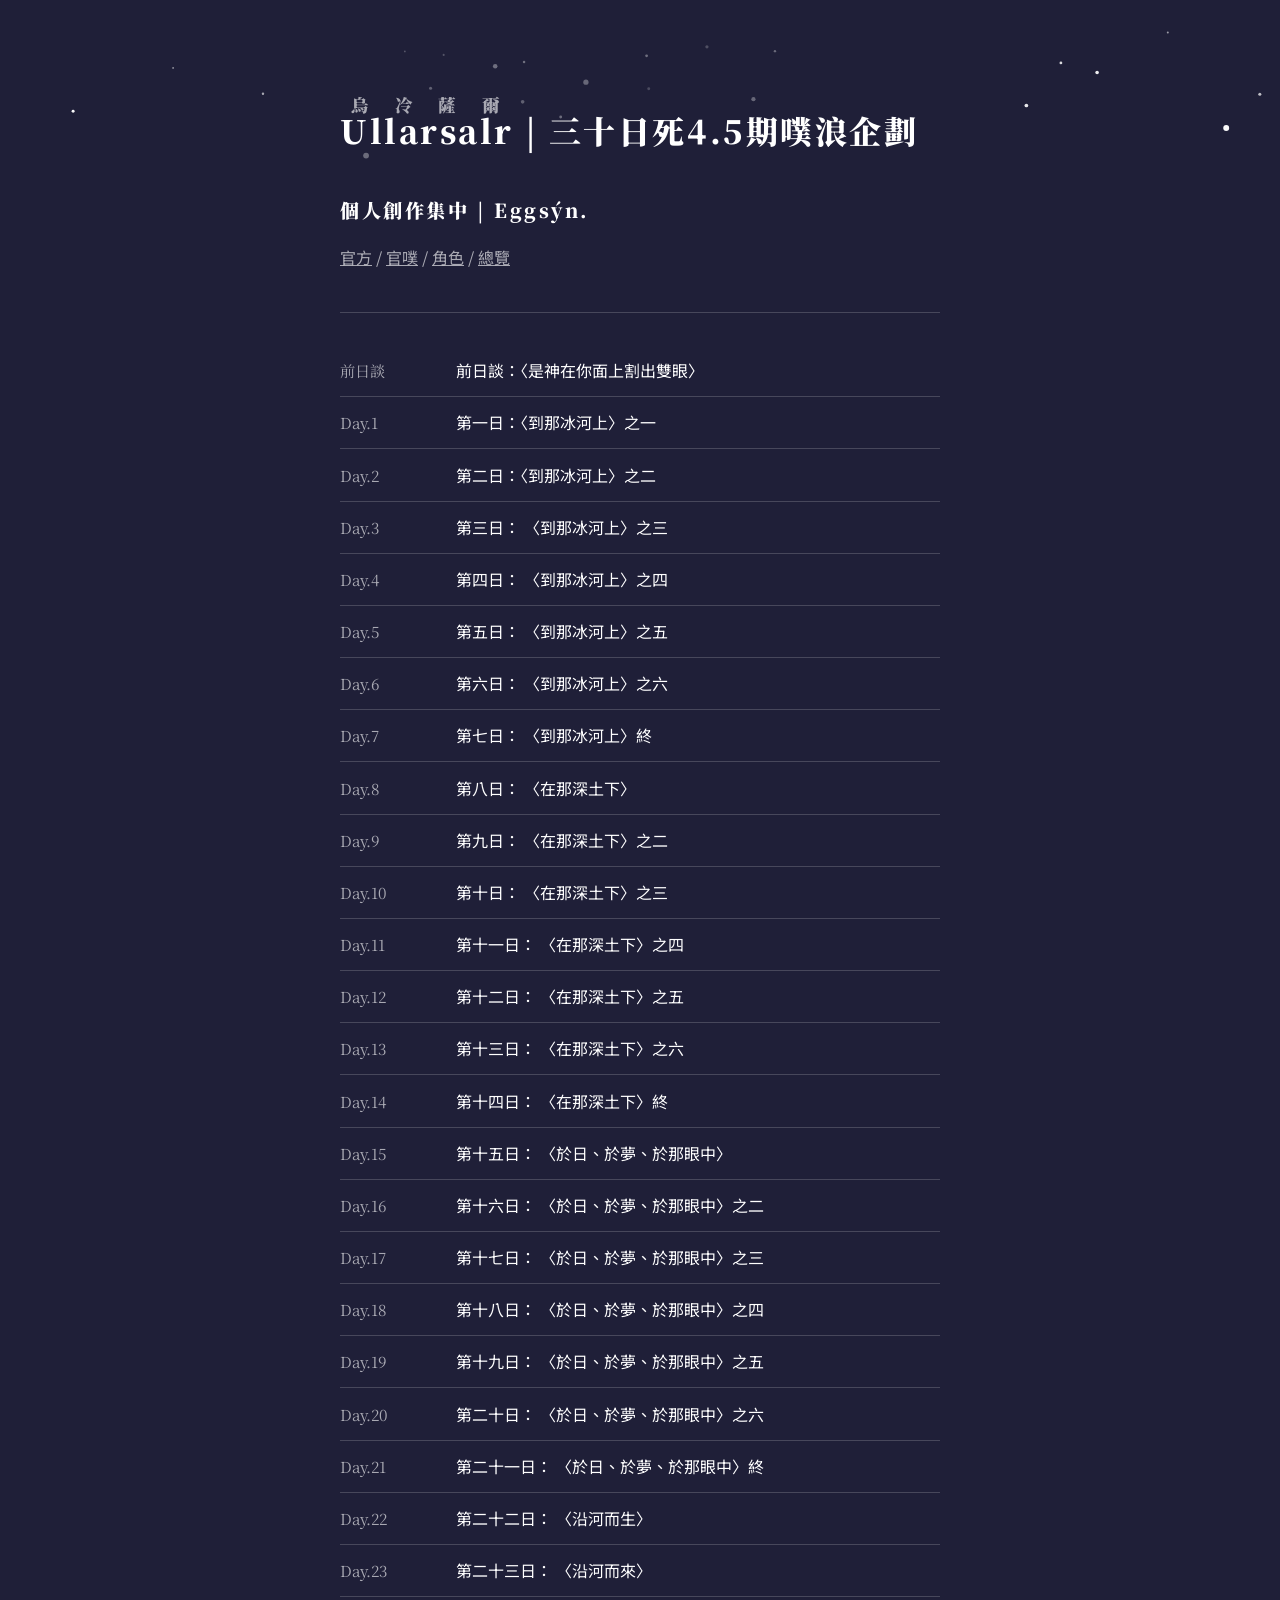
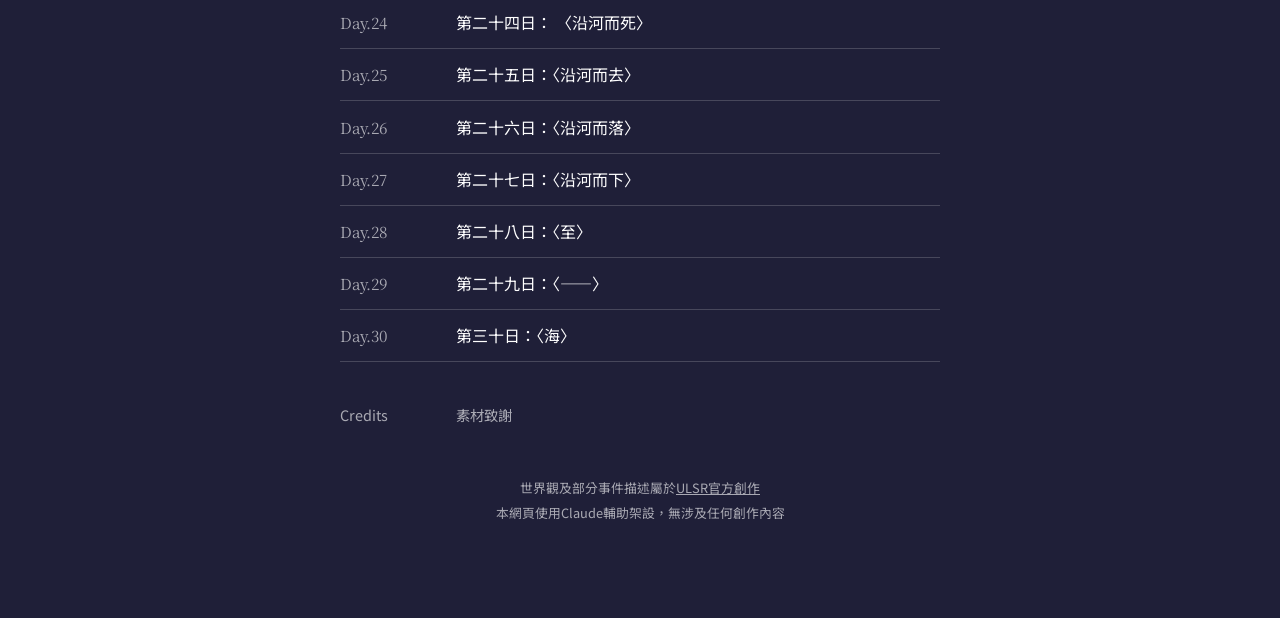
<file: index.html>
<!DOCTYPE html>
<html lang="zh-Hant">
<head>
<meta charset="UTF-8">
<meta name="viewport" content="width=device-width, initial-scale=1, viewport-fit=cover">
<title>載入中</title>
<link rel="preconnect" href="https://fonts.googleapis.com">
<link rel="preconnect" href="https://fonts.gstatic.com" crossorigin>
<link href="https://fonts.googleapis.com/css2?family=Noto+Serif+TC:wght@400;600;900&family=Noto+Sans+TC:wght@400;500&display=swap" rel="stylesheet">
<link rel="stylesheet" href="style.css?v=20261012b">
<style>
.all-top{margin:2rem 0;font-size:.9rem}
.all-top a{color:var(--muted)}
.all-sep{margin:4rem auto;width:30%}
.all-part .day-head{padding-top:1rem}
.toc-credits{margin-top:2.5rem;padding-top:0;border-top:0}
.toc-credits a{display:grid;grid-template-columns:6.5rem 1fr;gap:0 .75rem;text-decoration:none;color:var(--muted);font-size:.9rem;align-items:baseline}
.toc-credits a:hover .t{text-decoration:underline}
.site-notes{text-align:center;margin-top:3rem;font-size:.8rem;line-height:1.9;color:var(--muted);white-space:pre-wrap}
.site-notes a{color:inherit}
.credit-link{text-align:center;margin-top:2.5rem;font-size:.8rem}
.credit-link a{color:var(--muted);text-decoration:none}
.credit-link a:hover{text-decoration:underline}
#snow{position:fixed;inset:0;width:100%;height:100%;z-index:0;pointer-events:none}
main{position:relative;z-index:1}
</style>
<script src="render.js?v=20261012b"></script>
</head>
<body>
<canvas id="snow" aria-hidden="true"></canvas>
<main id="app"><p class="msg">載入中……</p></main>
<script>
const app = document.getElementById('app');
async function getText(path){
  const r = await fetch(encodeURI(path), {cache:'no-cache'});
  return r.ok ? r.text() : null;
}
let setting, items, problems = [];
// [出現於] bgm/檔名.mp3 → 自動列出有用到這個音檔的篇（依目錄順序）
function fillAppears(){
  const norm = x => x.replace(/^\.?\//, '').toLowerCase();
  app.querySelectorAll('.appears').forEach(el => {
    const want = el.dataset.src.split(/\s+/).map(norm);
    const used = items.filter(it => (it.bgm || []).some(b => want.includes(norm(b.src))));
    el.innerHTML = '出現於：' + (used.length
      ? used.map(it => `<a href="#${encodeURIComponent(it.id)}">${inlineNoLink(it.label)}</a>`).join('、')
      : '（尚未使用）');
  });
}
// ===== 目錄頁：一行一篇；素材致謝分開放在列表下方 =====
const isCredits = x => x.file.toLowerCase() === 'credits.txt';
function tocHtml(){
  const main = items.filter(x => !isCredits(x)), cr = items.find(isCredits);
  const link = it => `#${encodeURIComponent(it.id)}`;
  let h = `<ol class="days">${main.map(d => `<li${d.label.includes('幕間') ? ' class="inter"' : ''}><a href="${link(d)}"><span class="n">${inlineNoLink(d.label)}</span><span class="t">${d.title ? inlineNoLink(d.title) : '（未命名）'}</span></a></li>`).join('')}</ol>`;
  if (cr) h += `<p class="toc-credits"><a href="${link(cr)}"><span class="n">${inlineNoLink(cr.label)}</span><span class="t">${inlineNoLink(cr.title || '')}</span></a></p>`;
  return h;
}
function creditLink(current){
  const c = items.find(isCredits);
  if (!c || c === current) return '';
  return `<p class="credit-link"><a href="#${encodeURIComponent(c.id)}">${inlineNoLink(c.label)}</a></p>`;
}
// 全文頁：網址後面加 #all，所有篇依目錄順序接在同一頁（不列在目錄、沒有雪和音樂）
function showAll(){
  document.title = `全文｜${plain(setting.title)}`;
  const list = items.filter(x => !isCredits(x));
  app.innerHTML = `<p class="all-top"><a href="#">回目錄</a></p>` +
    list.map(d => `<section class="all-part">${renderDay(d.label, {...d, bgm: []})}</section>`).join('<hr class="all-sep">') +
    `<p class="all-top"><a href="#">回目錄</a></p>`;
  setSnow(0);
  setupBgm(null);
  window.scrollTo(0, 0);
}
function route(){
  if (location.hash === '#all') return showAll();
  const id = decodeURIComponent(location.hash.slice(1));
  const d = items.find(x => x.id === id);
  if (d) {
    document.title = `${plain(d.title)}｜${plain(setting.title)}`;
    const i = items.indexOf(d), prev = items[i-1], next = items[i+1];
    app.innerHTML = renderDay(d.label, d) + `
      <nav class="pager" aria-label="換頁">
        ${prev?`<a href="#${encodeURIComponent(prev.id)}"><small>上一篇</small>${inlineNoLink(prev.title)}</a>`:'<span></span>'}
        <a class="home" href="#">目錄</a>
        ${next?`<a class="next" href="#${encodeURIComponent(next.id)}"><small>下一篇</small>${inlineNoLink(next.title)}</a>`:'<span></span>'}
      </nav>` + creditLink(d);
    fillAppears();
  } else {
    document.title = plain(setting.title) || '目錄';
    const warn = problems.length ? `<p class="msg" style="padding:1rem 0;color:#9A3B3B">${problems.map(esc).join('<br>')}</p>` : '';
    app.innerHTML = renderCover(setting) + warn + (items.length ? tocHtml() : '<p class="msg">目錄是空的。</p>')
      + (setting.notes.length ? `<p class="site-notes">${setting.notes.map(inline).join('\n')}</p>` : '');
  }
  setSnow(d ? levelOf(d) : 1);
  setupBgm(d);
  window.scrollTo(0, 0);
}


// ===== 音樂 =====
// 一篇可以有多個 [音樂]，同時播放，共用一個按鈕
// 進入該篇就自動播放；讀者按過暫停，之後換篇就不自動播，直到再按播放
let tracks = [], userPaused = false, fadeTimer;
function setupBgm(d){
  tracks.forEach(t => t.pause());
  tracks = [];
  clearInterval(fadeTimer);
  const btn = app.querySelector('.bgm');
  if (!d || !d.bgm || !d.bgm.length || !btn) return;
  tracks = d.bgm.map(b => {
    const a = new Audio(/^https?:/.test(b.src) ? b.src : encodeURI(b.src));
    a.loop = true; a.dataset.vol = b.vol;
    return a;
  });
  const mine = tracks;
  const anyPlaying = () => mine.some(a => !a.paused);
  const sync = () => {
    const on = anyPlaying();
    btn.classList.toggle('on', on);
    btn.setAttribute('aria-label', on ? '暫停音樂' : '播放音樂');
  };
  // 音波只在「真的發出聲音」時跳動：任一軌在播就跳
  const live = () => btn.classList.toggle('live', mine.some(a => a.dataset.live === '1'));
  mine.forEach(a => {
    a.addEventListener('play', sync);
    a.addEventListener('pause', sync);
    a.addEventListener('playing', () => { a.dataset.live = '1'; live(); });
    ['pause', 'waiting', 'stalled', 'ended', 'error', 'emptied'].forEach(ev => a.addEventListener(ev, () => { a.dataset.live = '0'; live(); }));
  });
  // 找不到或無法播放的音檔：滑鼠移到按鈕上會顯示是哪一個
  const bad = new Set();
  mine.forEach((a, i) => a.addEventListener('error', () => {
    bad.add(d.bgm[i].src);
    btn.title = '無法播放：' + [...bad].join('、');
  }));
  // 各軌分開播放：其中一軌失敗，不影響其他軌
  const start = () => {
    mine.forEach(a => a.volume = 0);
    return Promise.allSettled(mine.map(a => a.play())).then(res => {
      const ok = mine.filter((a, i) => res[i].status === 'fulfilled');
      if (!ok.length) throw new Error('blocked');
      let k = 0;                                                   // 1.5 秒淡入到各自音量
      fadeTimer = setInterval(() => {
        k = Math.min(1, k + 0.05);
        ok.forEach(a => a.volume = k * +a.dataset.vol);
        if (k >= 1) clearInterval(fadeTimer);
      }, 75);
    });
  };
  const stop = () => { clearInterval(fadeTimer); mine.forEach(a => a.pause()); };
  btn.onclick = () => {
    if (anyPlaying()) { userPaused = true; stop(); }
    else { userPaused = false; start().catch(() => { stop(); sync(); }); }
  };
  sync();
  if (!userPaused) start().catch(() => { stop(); sync(); });   // 被瀏覽器擋下 → 全部停住，按鈕維持「播放」
}

// ===== 下雪 =====
// 從顯示名稱取天數：支援「第3天」「第三日」「Day 12」等
function dayNumber(label){
  const a = label.match(/\d+/);
  if (a) return +a[0];
  const c = label.match(/[〇零一二兩三四五六七八九十]+/);
  if (!c) return null;
  const D = {'〇':0,'零':0,'一':1,'二':2,'兩':2,'三':3,'四':4,'五':5,'六':6,'七':7,'八':8,'九':9};
  const t = c[0];
  if (!t.includes('十')) return D[t] ?? null;
  const [tens, ones] = t.split('十');
  return (tens ? D[tens] : 1) * 10 + (ones ? D[ones] : 0);
}
// 1–7 稀疏、8–14 稍密、15–21 密集、22 以後 多
// 沒有天數的篇（前日談、幕間）沿用前一個有天數的篇；再往前都沒有就用稀疏
function levelOf(d){
  for (let i = items.indexOf(d); i >= 0; i--){
    const n = dayNumber(items[i].label);
    if (n) return n <= 7 ? 1 : n <= 14 ? 2 : n <= 21 ? 3 : 4;
  }
  return 1;
}

// count 雪量｜speed 下落速度｜wind 往左斜飄的程度
const LEVELS = {1:{count:22, speed:0.5, wind:0}, 2:{count:55, speed:0.9, wind:0.25}, 3:{count:105, speed:1.4, wind:0.7}, 4:{count:170, speed:2.1, wind:1.4}};
const cv = document.getElementById('snow'), ctx = cv.getContext('2d');
const reduce = matchMedia('(prefers-reduced-motion: reduce)');
let flakes = [], target = 0, speedK = 0.5, windK = 0, W = 0, H = 0, running = false;

function resize(){
  const r = devicePixelRatio || 1;
  W = innerWidth; H = innerHeight;
  cv.width = W * r; cv.height = H * r;
  ctx.setTransform(r, 0, 0, r, 0, 0);
}
function newFlake(top){
  return {x: Math.random() * (W + H * windK * 0.5), y: top ? -10 : Math.random() * H,   // 有風時從右側多補雪
          r: 0.8 + Math.random() * 2.2, v: 0.4 + Math.random() * 0.8,
          sway: Math.random() * Math.PI * 2, a: 0.5 + Math.random() * 0.5};
}
function setSnow(level){
  if (!level) { target = 0; flakes = []; ctx.clearRect(0, 0, W, H); return; }
  const L = LEVELS[level];
  target = Math.round(L.count * (innerWidth * innerHeight) / (1280 * 800));
  speedK = L.speed; windK = L.wind;
  if (!running && !reduce.matches) { running = true; requestAnimationFrame(tick); }
}
// 文字欄位範圍內的雪花淡到幾乎透明，邊緣漸變
let col = {left:0, right:0};
// 雪飄進文字欄位時保留約 40% 亮度（手機、電腦相同）
function fadeAt(x){
  const m = col, edge = 48;
  const inside = 0.4;
  const d = Math.min(x - m.left, m.right - x);
  if (d <= -edge) return 1;
  if (d >= 0) return inside;
  return inside + (-d / edge) * (1 - inside);
}
function tick(){
  if (reduce.matches) { ctx.clearRect(0, 0, W, H); running = false; return; }
  // 雪量逐步增減，不會突然變化
  if (flakes.length < target) flakes.push(newFlake(true));
  col = app.getBoundingClientRect();   // 每幀量一次文字欄位位置
  ctx.clearRect(0, 0, W, H);
  ctx.fillStyle = '#fff';
  for (let i = flakes.length - 1; i >= 0; i--){
    const f = flakes[i];
    f.y += f.v * speedK * (0.6 + f.r / 3);
    f.sway += 0.01;
    f.x += Math.sin(f.sway) * 0.3 - windK * (0.6 + f.r / 3);   // 往左吹
    if (f.x < -10) f.x = W + 10;
    if (f.y > H + 10){
      if (flakes.length > target) { flakes.splice(i, 1); continue; }
      Object.assign(f, newFlake(true));
    }
    ctx.globalAlpha = f.a * fadeAt(f.x);
    ctx.beginPath(); ctx.arc(f.x, f.y, f.r, 0, Math.PI * 2); ctx.fill();
  }
  ctx.globalAlpha = 1;
  requestAnimationFrame(tick);
}
addEventListener('resize', () => { resize(); setSnow(currentLevel()); });
function currentLevel(){ if (location.hash === '#all') return 0; const d = items && items.find(x => x.id === decodeURIComponent(location.hash.slice(1))); return d ? levelOf(d) : 1; }
resize();

(async () => {
  setting = parseSetting(await getText('setting.txt'));
  const tocText = await getText('toc.txt');
  const toc = parseToc(tocText);
  const texts = await Promise.all(toc.map(t => getText('days/' + t.file)));
  items = toc.map((t, i) => texts[i] === null ? null : {...t, ...parseDay(texts[i], setting.chars)}).filter(Boolean);
  // 讀不到的檔案，在目錄頁上方列出，方便檢查
  if (tocText === null) problems.push('找不到 toc.txt');
  else if (!toc.length) problems.push('toc.txt 裡沒有可讀的行（格式：顯示名稱 檔名.txt）');
  toc.forEach((t, i) => { if (texts[i] === null) problems.push(`找不到 days/${t.file}`); });
  route();
  addEventListener('hashchange', route);
})().catch(() => { app.innerHTML = '<p class="msg">讀取失敗。請確認 setting.txt、toc.txt 和 days 資料夾都已上傳。</p>'; });
</script>
</body>
</html>
</file>
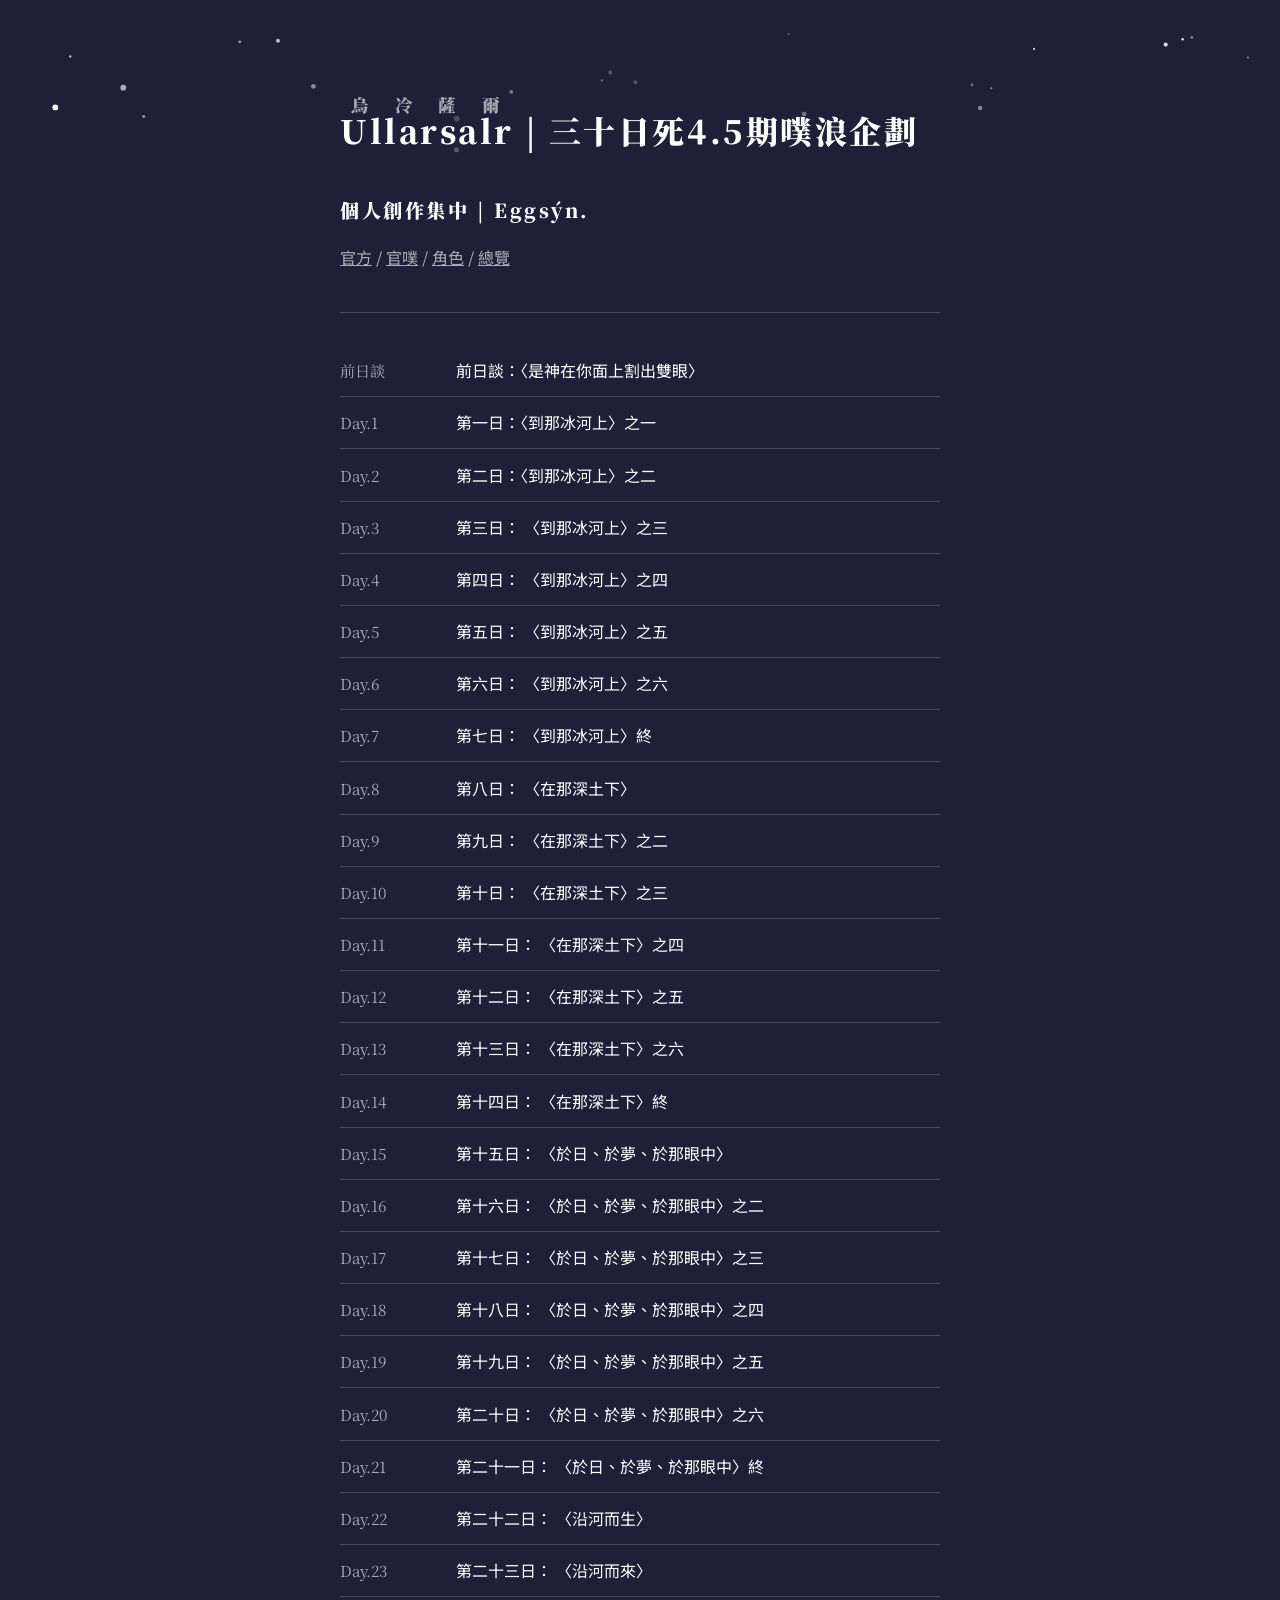
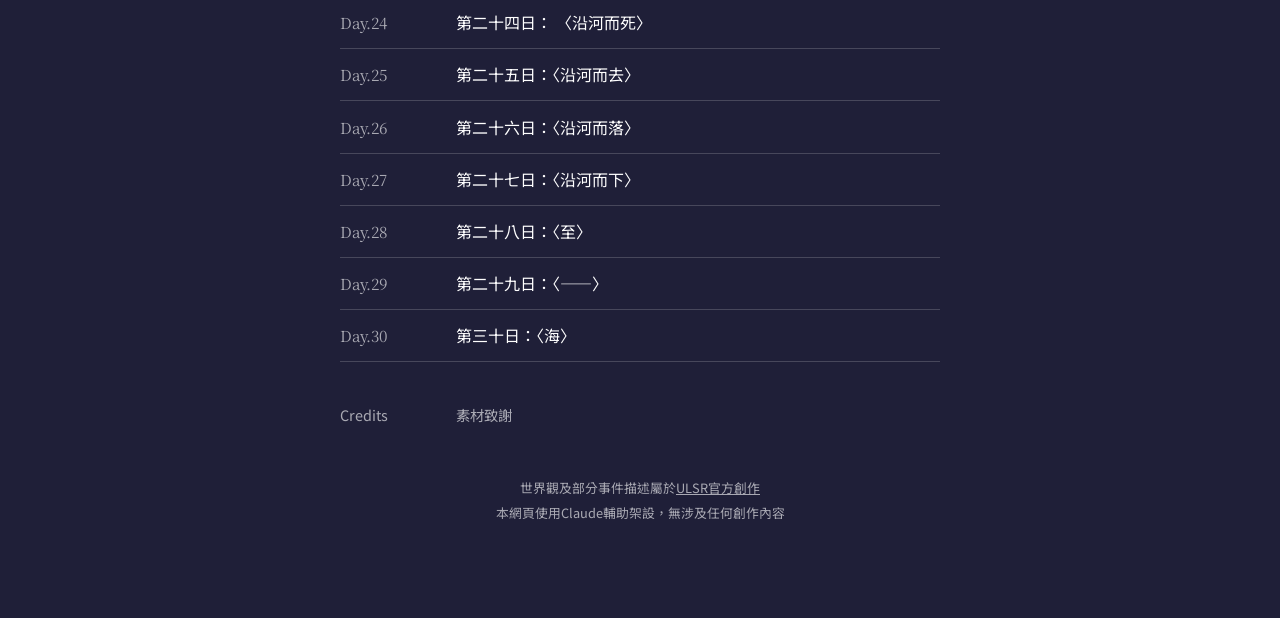
<file: index (1).html>
<!DOCTYPE html>
<html lang="zh-Hant">
<head>
<meta charset="UTF-8">
<meta name="viewport" content="width=device-width, initial-scale=1, viewport-fit=cover">
<title>載入中</title>
<link rel="preconnect" href="https://fonts.googleapis.com">
<link rel="preconnect" href="https://fonts.gstatic.com" crossorigin>
<link href="https://fonts.googleapis.com/css2?family=Noto+Serif+TC:wght@400;600;900&family=Noto+Sans+TC:wght@400;500&display=swap" rel="stylesheet">
<link rel="stylesheet" href="style.css?v=20261012c">
<style>
.all-top{margin:2rem 0;font-size:.9rem}
.all-top a{color:var(--muted)}
.all-sep{margin:4rem auto;width:30%}
.all-part .day-head{padding-top:1rem}
.toc-credits{margin-top:2.5rem;padding-top:0;border-top:0}
.toc-credits a{display:grid;grid-template-columns:6.5rem 1fr;gap:0 .75rem;text-decoration:none;color:var(--muted);font-size:.9rem;align-items:baseline}
.toc-credits a:hover .t{text-decoration:underline}
.site-notes{text-align:center;margin-top:3rem;font-size:.8rem;line-height:1.9;color:var(--muted);white-space:pre-wrap}
.site-notes a{color:inherit}
.credit-link{text-align:center;margin-top:2.5rem;font-size:.8rem}
.credit-link a{color:var(--muted);text-decoration:none}
.credit-link a:hover{text-decoration:underline}
#snow{position:fixed;inset:0;width:100%;height:100%;z-index:0;pointer-events:none}
main{position:relative;z-index:1}
</style>
<script src="render.js?v=20261012c"></script>
</head>
<body>
<canvas id="snow" aria-hidden="true"></canvas>
<main id="app"><p class="msg">載入中……</p></main>
<script>
const app = document.getElementById('app');
async function getText(path){
  const r = await fetch(encodeURI(path), {cache:'no-cache'});
  return r.ok ? r.text() : null;
}
let setting, items, problems = [];
// [出現於] bgm/檔名.mp3 → 自動列出有用到這個音檔的篇（依目錄順序）
function fillAppears(){
  const norm = x => x.replace(/^\.?\//, '').toLowerCase();
  app.querySelectorAll('.appears').forEach(el => {
    const want = el.dataset.src.split(/\s+/).map(norm);
    const used = items.filter(it => (it.bgm || []).some(b => want.includes(norm(b.src))));
    el.innerHTML = '出現於：' + (used.length
      ? used.map(it => `<a href="#${encodeURIComponent(it.id)}">${inlineNoLink(it.label)}</a>`).join('、')
      : '（尚未使用）');
  });
}
// ===== 目錄頁：一行一篇；素材致謝分開放在列表下方 =====
const isCredits = x => x.file.toLowerCase() === 'credits.txt';
function tocHtml(){
  const main = items.filter(x => !isCredits(x)), cr = items.find(isCredits);
  const link = it => `#${encodeURIComponent(it.id)}`;
  let h = `<ol class="days">${main.map(d => `<li${d.label.includes('幕間') ? ' class="inter"' : ''}><a href="${link(d)}"><span class="n">${inlineNoLink(d.label)}</span><span class="t">${d.title ? inlineNoLink(d.title) : '（未命名）'}</span></a></li>`).join('')}</ol>`;
  if (cr) h += `<p class="toc-credits"><a href="${link(cr)}"><span class="n">${inlineNoLink(cr.label)}</span><span class="t">${inlineNoLink(cr.title || '')}</span></a></p>`;
  return h;
}
function creditLink(current){
  const c = items.find(isCredits);
  if (!c || c === current) return '';
  return `<p class="credit-link"><a href="#${encodeURIComponent(c.id)}">${inlineNoLink(c.label)}</a></p>`;
}
// 全文頁：網址後面加 #all，所有篇依目錄順序接在同一頁（不列在目錄、沒有雪和音樂）
function showAll(){
  document.title = `全文｜${plain(setting.title)}`;
  const list = items.filter(x => !isCredits(x));
  app.innerHTML = `<p class="all-top"><a href="#">回目錄</a></p>` +
    list.map(d => `<section class="all-part">${renderDay(d.label, {...d, bgm: []})}</section>`).join('<hr class="all-sep">') +
    `<p class="all-top"><a href="#">回目錄</a></p>`;
  setSnow(0);
  setupBgm(null);
  window.scrollTo(0, 0);
}
function route(){
  if (location.hash === '#all') return showAll();
  const id = decodeURIComponent(location.hash.slice(1));
  const d = items.find(x => x.id === id);
  if (d) {
    document.title = `${plain(d.title)}｜${plain(setting.title)}`;
    const i = items.indexOf(d), prev = items[i-1], next = items[i+1];
    app.innerHTML = renderDay(d.label, d) + `
      <nav class="pager" aria-label="換頁">
        ${prev?`<a href="#${encodeURIComponent(prev.id)}"><small>上一篇</small>${inlineNoLink(prev.title)}</a>`:'<span></span>'}
        <a class="home" href="#">目錄</a>
        ${next?`<a class="next" href="#${encodeURIComponent(next.id)}"><small>下一篇</small>${inlineNoLink(next.title)}</a>`:'<span></span>'}
      </nav>` + creditLink(d);
    fillAppears();
  } else {
    document.title = plain(setting.title) || '目錄';
    const warn = problems.length ? `<p class="msg" style="padding:1rem 0;color:#9A3B3B">${problems.map(esc).join('<br>')}</p>` : '';
    app.innerHTML = renderCover(setting) + warn + (items.length ? tocHtml() : '<p class="msg">目錄是空的。</p>')
      + (setting.notes.length ? `<p class="site-notes">${setting.notes.map(inline).join('\n')}</p>` : '');
  }
  setSnow(d ? levelOf(d) : 1);
  setupBgm(d);
  window.scrollTo(0, 0);
}


// ===== 音樂 =====
// 一篇可以有多個 [音樂]，同時播放，共用一個按鈕
// 進入該篇就自動播放；讀者按過暫停，之後換篇就不自動播，直到再按播放
let tracks = [], userPaused = false, fadeTimer;
function setupBgm(d){
  tracks.forEach(t => t.pause());
  tracks = [];
  clearInterval(fadeTimer);
  const btn = app.querySelector('.bgm');
  if (!d || !d.bgm || !d.bgm.length || !btn) return;
  tracks = d.bgm.map(b => {
    const a = new Audio(/^https?:/.test(b.src) ? b.src : encodeURI(b.src));
    a.loop = true; a.dataset.vol = b.vol;
    return a;
  });
  const mine = tracks;
  const anyPlaying = () => mine.some(a => !a.paused);
  const sync = () => {
    const on = anyPlaying();
    btn.classList.toggle('on', on);
    btn.setAttribute('aria-label', on ? '暫停音樂' : '播放音樂');
  };
  // 音波只在「真的發出聲音」時跳動：任一軌在播就跳
  const live = () => btn.classList.toggle('live', mine.some(a => a.dataset.live === '1'));
  mine.forEach(a => {
    a.addEventListener('play', sync);
    a.addEventListener('pause', sync);
    a.addEventListener('playing', () => { a.dataset.live = '1'; live(); });
    ['pause', 'waiting', 'stalled', 'ended', 'error', 'emptied'].forEach(ev => a.addEventListener(ev, () => { a.dataset.live = '0'; live(); }));
  });
  // 找不到或無法播放的音檔：滑鼠移到按鈕上會顯示是哪一個
  const bad = new Set();
  mine.forEach((a, i) => a.addEventListener('error', () => {
    bad.add(d.bgm[i].src);
    btn.title = '無法播放：' + [...bad].join('、');
  }));
  // 各軌分開播放：其中一軌失敗，不影響其他軌
  const start = () => {
    mine.forEach(a => a.volume = 0);
    return Promise.allSettled(mine.map(a => a.play())).then(res => {
      const ok = mine.filter((a, i) => res[i].status === 'fulfilled');
      if (!ok.length) throw new Error('blocked');
      let k = 0;                                                   // 1.5 秒淡入到各自音量
      fadeTimer = setInterval(() => {
        k = Math.min(1, k + 0.05);
        ok.forEach(a => a.volume = k * +a.dataset.vol);
        if (k >= 1) clearInterval(fadeTimer);
      }, 75);
    });
  };
  const stop = () => { clearInterval(fadeTimer); mine.forEach(a => a.pause()); };
  btn.onclick = () => {
    if (anyPlaying()) { userPaused = true; stop(); }
    else { userPaused = false; start().catch(() => { stop(); sync(); }); }
  };
  sync();
  if (!userPaused) start().catch(() => { stop(); sync(); });   // 被瀏覽器擋下 → 全部停住，按鈕維持「播放」
}

// ===== 下雪 =====
// 從顯示名稱取天數：支援「第3天」「第三日」「Day 12」等
function dayNumber(label){
  const a = label.match(/\d+/);
  if (a) return +a[0];
  const c = label.match(/[〇零一二兩三四五六七八九十]+/);
  if (!c) return null;
  const D = {'〇':0,'零':0,'一':1,'二':2,'兩':2,'三':3,'四':4,'五':5,'六':6,'七':7,'八':8,'九':9};
  const t = c[0];
  if (!t.includes('十')) return D[t] ?? null;
  const [tens, ones] = t.split('十');
  return (tens ? D[tens] : 1) * 10 + (ones ? D[ones] : 0);
}
// 1–7 稀疏、8–14 稍密、15–21 密集、22 以後 多
// 沒有天數的篇（前日談、幕間）沿用前一個有天數的篇；再往前都沒有就用稀疏
function levelOf(d){
  for (let i = items.indexOf(d); i >= 0; i--){
    const n = dayNumber(items[i].label);
    if (n) return n <= 7 ? 1 : n <= 14 ? 2 : n <= 21 ? 3 : 4;
  }
  return 1;
}

// count 雪量｜speed 下落速度｜wind 往左斜飄的程度
const LEVELS = {1:{count:22, speed:0.5, wind:0}, 2:{count:55, speed:0.9, wind:0.25}, 3:{count:105, speed:1.4, wind:0.7}, 4:{count:170, speed:2.1, wind:1.4}};
const cv = document.getElementById('snow'), ctx = cv.getContext('2d');
const reduce = matchMedia('(prefers-reduced-motion: reduce)');
let flakes = [], target = 0, speedK = 0.5, windK = 0, W = 0, H = 0, running = false;

function resize(){
  const r = devicePixelRatio || 1;
  W = innerWidth; H = innerHeight;
  cv.width = W * r; cv.height = H * r;
  ctx.setTransform(r, 0, 0, r, 0, 0);
}
function newFlake(top){
  return {x: Math.random() * (W + H * windK * 0.5), y: top ? -10 : Math.random() * H,   // 有風時從右側多補雪
          r: 0.8 + Math.random() * 2.2, v: 0.4 + Math.random() * 0.8,
          sway: Math.random() * Math.PI * 2, a: 0.5 + Math.random() * 0.5};
}
function setSnow(level){
  if (!level) { target = 0; flakes = []; ctx.clearRect(0, 0, W, H); return; }
  const L = LEVELS[level];
  target = Math.round(L.count * (innerWidth * innerHeight) / (1280 * 800));
  speedK = L.speed; windK = L.wind;
  if (!running && !reduce.matches) { running = true; requestAnimationFrame(tick); }
}
// 文字欄位範圍內的雪花淡到幾乎透明，邊緣漸變
let col = {left:0, right:0};
// 雪飄進文字欄位時保留約 40% 亮度（手機、電腦相同）
function fadeAt(x){
  const m = col, edge = 48;
  const inside = 0.4;
  const d = Math.min(x - m.left, m.right - x);
  if (d <= -edge) return 1;
  if (d >= 0) return inside;
  return inside + (-d / edge) * (1 - inside);
}
function tick(){
  if (reduce.matches) { ctx.clearRect(0, 0, W, H); running = false; return; }
  // 雪量逐步增減，不會突然變化
  if (flakes.length < target) flakes.push(newFlake(true));
  col = app.getBoundingClientRect();   // 每幀量一次文字欄位位置
  ctx.clearRect(0, 0, W, H);
  ctx.fillStyle = '#fff';
  for (let i = flakes.length - 1; i >= 0; i--){
    const f = flakes[i];
    f.y += f.v * speedK * (0.6 + f.r / 3);
    f.sway += 0.01;
    f.x += Math.sin(f.sway) * 0.3 - windK * (0.6 + f.r / 3);   // 往左吹
    if (f.x < -10) f.x = W + 10;
    if (f.y > H + 10){
      if (flakes.length > target) { flakes.splice(i, 1); continue; }
      Object.assign(f, newFlake(true));
    }
    ctx.globalAlpha = f.a * fadeAt(f.x);
    ctx.beginPath(); ctx.arc(f.x, f.y, f.r, 0, Math.PI * 2); ctx.fill();
  }
  ctx.globalAlpha = 1;
  requestAnimationFrame(tick);
}
addEventListener('resize', () => { resize(); setSnow(currentLevel()); });
function currentLevel(){ if (location.hash === '#all') return 0; const d = items && items.find(x => x.id === decodeURIComponent(location.hash.slice(1))); return d ? levelOf(d) : 1; }
resize();

(async () => {
  setting = parseSetting(await getText('setting.txt'));
  const tocText = await getText('toc.txt');
  const toc = parseToc(tocText);
  const texts = await Promise.all(toc.map(t => getText('days/' + t.file)));
  items = toc.map((t, i) => texts[i] === null ? null : {...t, ...parseDay(texts[i], setting.chars)}).filter(Boolean);
  // 讀不到的檔案，在目錄頁上方列出，方便檢查
  if (tocText === null) problems.push('找不到 toc.txt');
  else if (!toc.length) problems.push('toc.txt 裡沒有可讀的行（格式：顯示名稱 檔名.txt）');
  toc.forEach((t, i) => { if (texts[i] === null) problems.push(`找不到 days/${t.file}`); });
  route();
  addEventListener('hashchange', route);
})().catch(() => { app.innerHTML = '<p class="msg">讀取失敗。請確認 setting.txt、toc.txt 和 days 資料夾都已上傳。</p>'; });
</script>
</body>
</html>
</file>
<file: style.css>
:root{
  --bg:#1F1F38; --paper:#11155A; --ink:#FFFFFF; --muted:rgba(255,255,255,.62); --rule:rgba(255,255,255,.18); --gm:#C9B98F;
  --serif:"Noto Serif TC","Songti TC","PMingLiU",serif;
  --sans:"Noto Sans TC","PingFang TC","Microsoft JhengHei",sans-serif;
  box-sizing:border-box;
  padding-top:env(safe-area-inset-top,0px);
  padding-bottom:env(safe-area-inset-bottom,0px);
}
*,*::before,*::after{box-sizing:inherit}
html{scroll-padding-top:env(safe-area-inset-top,0px)}
body{margin:0;background:var(--bg);color:var(--ink);font-family:var(--sans);font-size:16px;line-height:1.8}
main{max-width:40rem;margin:0 auto;padding:0 1.25rem 5rem}
img{max-width:100%}
a{color:inherit}
a:focus-visible{outline:2px solid var(--gm);outline-offset:3px}
.msg{padding:5rem 0;color:var(--muted)}

.cover{padding:5rem 0 2.5rem;border-bottom:1px solid var(--rule);margin-bottom:2rem}
.cover h1{font-family:var(--serif);font-weight:900;font-size:clamp(2.4rem,9vw,4rem);line-height:1.15;margin:0 0 1rem;letter-spacing:.04em}
.cover p{margin:0;color:var(--muted)}
.cast{display:flex;flex-wrap:wrap;gap:.5rem 1.25rem;margin-top:1.5rem;font-size:.95rem}
.cast span{--cc:color-mix(in srgb,var(--c) 45%,#fff)}
.cast span::before{content:"";display:inline-block;width:.7em;height:.7em;border-radius:50%;background:var(--cc);margin-right:.4em;vertical-align:.05em}
.days{list-style:none;margin:0;padding:0}
.days a{display:grid;grid-template-columns:6.5rem 1fr auto;gap:0 .75rem;align-items:baseline;padding:.7rem 0;border-bottom:1px solid var(--rule);text-decoration:none}
.days a:hover .t{text-decoration:underline}
.days .n{font-family:var(--serif);color:var(--muted)}

.day-head{padding:4rem 0 1.5rem;border-bottom:1px solid var(--rule);margin-bottom:2rem}
.day-no{margin:0;color:var(--muted);font-size:.95rem}
.day-head h1{font-family:var(--serif);font-weight:900;font-size:20px;line-height:1.4;margin:.25rem 0 0}

.nar{font-family:var(--serif);line-height:2;margin:1.25rem 0;white-space:pre-wrap}
.gap{height:1.5rem}
.scene{font-family:var(--serif);font-weight:600;font-size:1.35rem;margin:3.5rem 0 1.5rem;padding-top:1rem;border-top:3px double var(--rule)}

.say{--cc:color-mix(in srgb,var(--c) 45%,#fff);display:grid;grid-template-columns:2.6rem 1fr;gap:.75rem;margin:1.1rem 0}
.av{width:2.6rem;height:2.6rem;border-radius:50%;object-fit:cover;background:var(--c);color:#fff;display:grid;place-items:center;font-family:var(--serif);font-weight:600}
.say b{display:block;color:var(--cc);font-weight:500;font-size:.9rem;line-height:1.4}
.say p{margin:.15rem 0 0}


figure{margin:2.5rem -1.25rem}
figure img{display:block;width:100%;height:auto}
figcaption{font-size:.85rem;color:var(--muted);padding:.5rem 1.25rem 0}

.pager{display:grid;grid-template-columns:1fr auto 1fr;gap:1rem;align-items:end;margin-top:4rem;padding-top:1.5rem;border-top:1px solid var(--rule);font-size:.95rem}
.pager a{text-decoration:none}
.pager a:hover{text-decoration:underline}
.pager small{display:block;color:var(--muted);font-size:.8rem}
.pager .next{text-align:right}
.pager .home{color:var(--muted)}
.days .n{font-size:.95rem}
.days li.inter a{padding:.45rem 0 .45rem 1.5rem;font-size:.9rem;grid-template-columns:5rem 1fr auto}
.days li.inter .t{color:var(--muted)}

/* ===== 文字樣式 ===== */
strong{font-weight:700}
mark{background:rgba(255,214,102,.3);color:inherit;padding:0 .1em}
del{opacity:.6}
ruby rt{font-size:.55em;color:var(--muted)}
.big{font-size:1.4em;line-height:1.5}
.small{font-size:.8em;color:var(--muted)}
.center{display:block;text-align:center}
.right{display:block;text-align:right}
.spoiler{background:var(--ink);color:transparent;border-radius:3px;cursor:pointer;transition:background .2s,color .2s}
.spoiler a{color:transparent}
.spoiler:hover,.spoiler:focus{background:rgba(255,255,255,.12);color:inherit;outline:none}
.spoiler:hover a,.spoiler:focus a{color:inherit}
@media (prefers-reduced-motion:reduce){.spoiler{transition:none}}
blockquote{font-family:var(--serif);white-space:pre-wrap;line-height:2;margin:1.75rem 0;padding:1rem 1.25rem;background:var(--paper);border-radius:4px}
hr{border:0;border-top:1px solid var(--rule);margin:3rem auto;width:40%}
.say .note{color:var(--muted);font-weight:400;margin-left:.25em}
figure.sm{max-width:50%;margin:2rem auto}
figure.sm figcaption{padding:.5rem 0 0}

/* 同一行置中＋靠右 */
.row{display:grid;grid-template-columns:1fr auto 1fr;align-items:baseline;column-gap:1rem;white-space:normal}
.row>.center{grid-column:2}
.row>:not(.center){grid-column:3;justify-self:end;text-align:right}
.row .right{display:inline}
/* 文章開頭就是這種並列行時，貼近上方分隔線 */
article>.nar:first-child:has(> .row){margin-top:-1rem}

/* 音樂按鈕：播放鍵＋音波 */
.bgm{height:2rem;border-radius:1rem;border:1px solid var(--rule);background:transparent;color:var(--ink);display:inline-flex;align-items:center;gap:.5rem;cursor:pointer;padding:0 .75rem 0 .65rem;opacity:.75}
.bgm:hover{opacity:1}
.bgm:focus-visible{outline:2px solid var(--gm);outline-offset:3px}
.bgm svg{width:.75rem;height:.75rem;fill:currentColor;flex:none}
.bgm .i-pause,.bgm.on .i-play{display:none}
.bgm.on .i-pause{display:block}
.wave{display:inline-flex;align-items:center;gap:2px;height:.9rem}
.wave i{display:block;width:2px;height:20%;background:currentColor;border-radius:1px;opacity:.5;transition:height .3s,opacity .3s}
/* 真的有聲音在播時才跳動 */
.bgm.live .wave i{opacity:1;animation:wave 1.1s ease-in-out infinite}
.bgm.live .wave i:nth-child(2){animation-delay:-.45s;animation-duration:.9s}
.bgm.live .wave i:nth-child(3){animation-delay:-.2s;animation-duration:1.25s}
.bgm.live .wave i:nth-child(4){animation-delay:-.7s;animation-duration:.95s}
.bgm.live .wave i:nth-child(5){animation-delay:-.35s;animation-duration:1.15s}
@keyframes wave{0%,100%{height:20%}50%{height:100%}}
@media (prefers-reduced-motion:reduce){.bgm.live .wave i{animation:none;height:70%}}
.row>.bgm{grid-column:1;grid-row:1;justify-self:start;align-self:center}
.row>.center{grid-row:1}
.row>:not(.center):not(.bgm){grid-row:1}
.bgm-solo{margin:0 0 1rem}

/* 音樂來源頁：「出現於」緊接在上一段下方 */
.nar.appears{margin-top:-1.25rem}

/* ===== 目錄頁：依篇章分組 ===== */
.toc-b .single a{display:grid;grid-template-columns:6.5rem 1fr;gap:0 .75rem;padding:.7rem 0;text-decoration:none;align-items:baseline}
.toc-b .single a:hover .t{text-decoration:underline}
.toc-b .n{font-family:var(--serif);color:var(--muted);font-size:.95rem}
.toc-b .arc{padding:1.5rem 0 1rem;border-top:1px solid var(--rule)}
.toc-b .arc h3{font-family:var(--serif);font-weight:600;font-size:1.15rem;margin:0 0 .75rem}
.toc-b .arc ul{list-style:none;margin:0;padding:0;display:grid;grid-template-columns:repeat(auto-fill,minmax(8.5rem,1fr));gap:.35rem 1rem}
.toc-b .arc a{display:flex;gap:.6rem;align-items:baseline;padding:.2rem 0;text-decoration:none}
.toc-b .arc a:hover .s{text-decoration:underline}
.toc-b .single + .arc,.toc-b .arc + .single{border-top:1px solid var(--rule)}
.toc-b .single.inter a{padding-left:1.5rem;font-size:.9rem}
/* 素材致謝：和列表分開 */
.toc-credits{margin-top:2.5rem}
.toc-credits a{display:grid;grid-template-columns:6.5rem 1fr;gap:0 .75rem;text-decoration:none;color:var(--muted);font-size:.9rem;align-items:baseline}
.toc-credits a:hover .t{text-decoration:underline}
</file>
